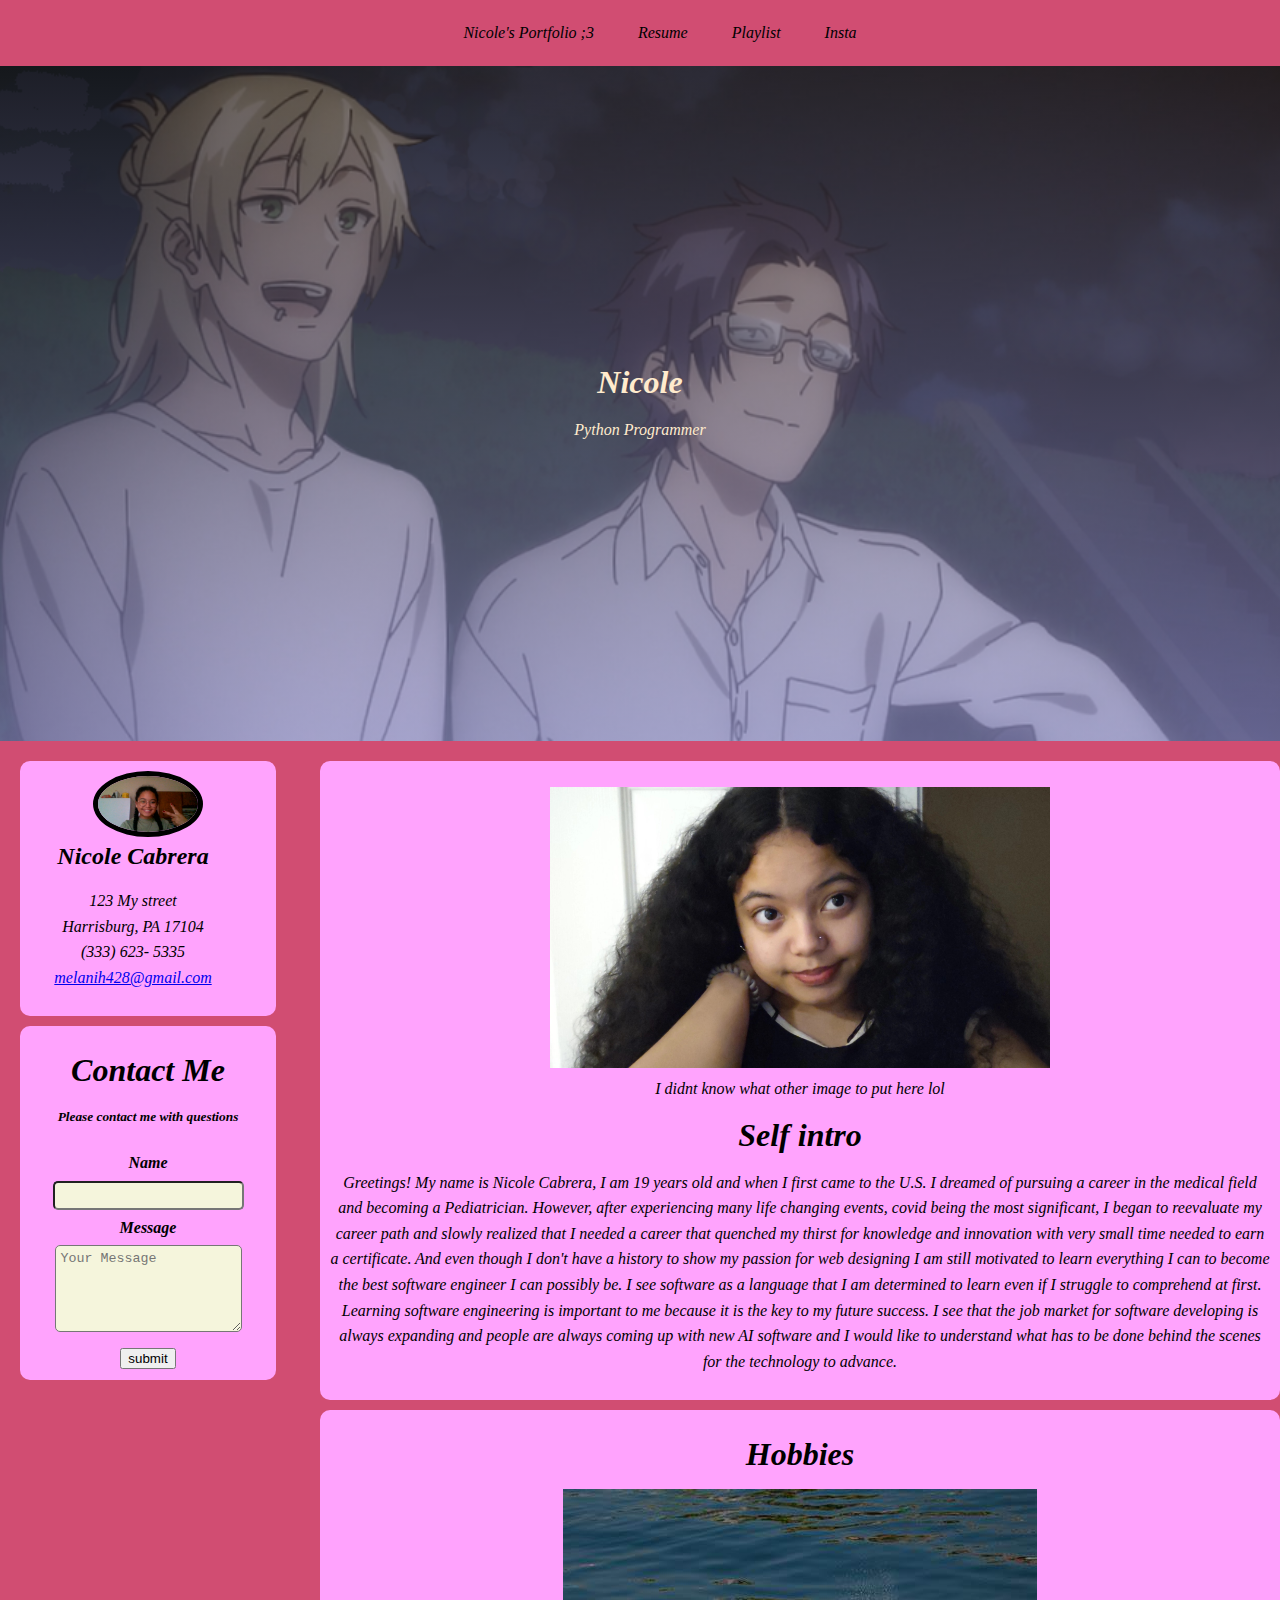
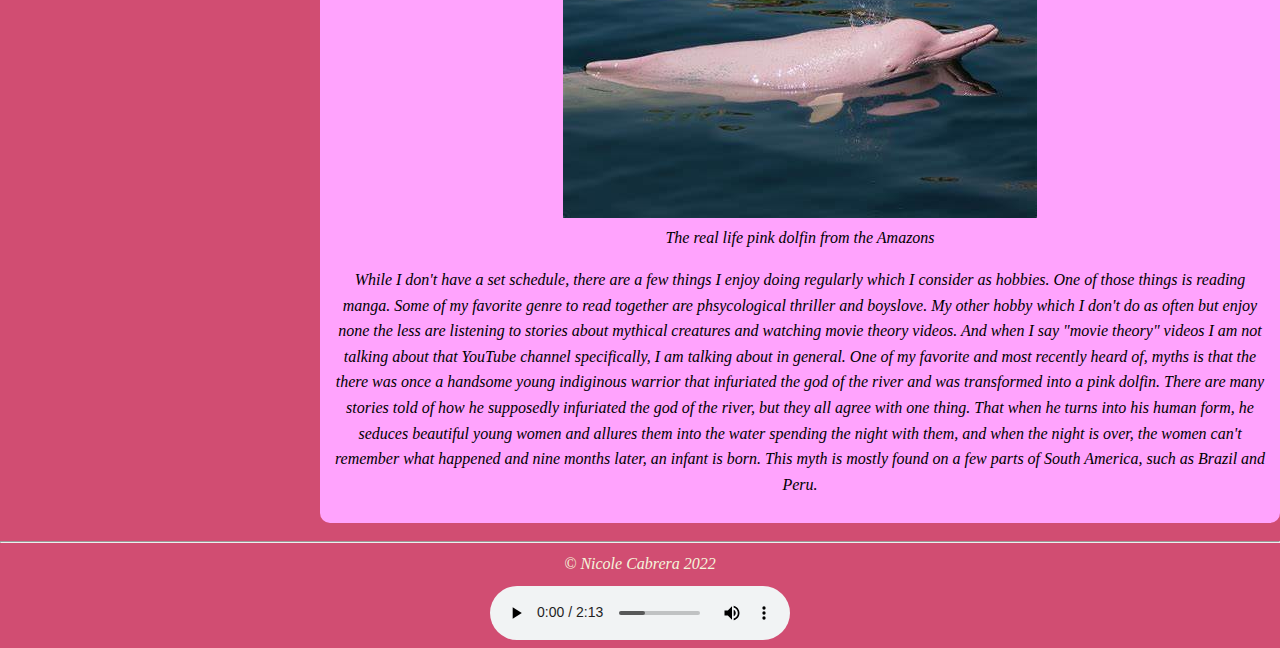
<file: index.html>
<!DOCTYPE html>
<html lang="english">
    <head> 
        <meta charset="UTF-8">
        <meta name="viewport" content="width=device-width, initial-scale=1.0">
        <title> My Portfolio ;3 </title>
        <link rel="stylesheet" href="css/styles.css">
    </head>
    <body> 
    <nav> 
        <ul>
            <li style="color:black"> Nicole's Portfolio ;3</li>
            <li><a href="https://tinyurl.com/mrrbe2kk">Resume</a></li>
            <li><a href="https://www.youtube.com/watch?v=cy_HK2qBOZg">Playlist</a></li>
            <li><a href="https://instagram.com/nicol._27">Insta</a></li>
        </ul>
    </nav>
    <div class="hero-image"> 
        <div class="hero-text">
          <h1> Nicole </h1>
          <p> Python Programmer </p>
        </div>
    </div>
    <main>
        <div id="main">
            <article class="main-articles">
                <figure> 
                    <img src ="images/mee.jpg" width="500px">
                    <figcaption> I didnt know what other image to put here lol</figcaption>
                </figure>
                <h1> Self intro</h1>
                <p>Greetings! My name is Nicole Cabrera, I am 19 years old and when I first came to the U.S. I dreamed of pursuing a career in the medical field and becoming a Pediatrician. However, after experiencing many life changing events, covid being the most significant, I began to reevaluate my career path and slowly realized that I needed a career that quenched my thirst for knowledge and innovation with very small time needed to earn a certificate. And even though I don't have a history to show my passion for web designing I am still motivated to learn everything I can to become the best software engineer I can possibly be. I see software as a language that I am determined to learn even if I struggle to comprehend at first. Learning software engineering is important to me because it is the key to my future success. I see that the job market for software developing is always expanding and people are always coming up with new AI software and I would like to understand what has to be done behind the scenes for the technology to advance.
                </p>
            </article>
            <article class="main-articles">
                <h1> Hobbies</h1>
                <figure> 
                    <img src="images/delfin.jpg">
                    <figcaption> The real life pink dolfin from the Amazons</figcaption>
                </figure>
                <p>While I don't have a set schedule, there are a few things I enjoy doing regularly which I consider as hobbies. One of those things is reading manga. Some of my favorite genre to read together are phsycological thriller and boyslove. 
                My other hobby which I don't do as often but enjoy none the less are listening to stories about mythical creatures and watching movie theory videos. And when I say "movie theory" videos I am not talking about that YouTube channel specifically, I am talking about in general.
                One of my favorite and most recently heard of, myths is that the there was once a handsome young indiginous warrior that infuriated the god of the river and was transformed into a pink dolfin. There are many stories told of how he supposedly infuriated the god of the river, but they all agree with one thing. 
                That when he turns into his human form, he seduces beautiful young women and allures them into the water spending the night with them, and when the night is over, the women can't remember what happened and nine months later, an infant is born. 
                This myth is mostly found on a few parts of South America, such as Brazil and Peru. </p>
            </article>
        </div>
        <div id="side">
            <article class="side-articles" id="profile">
                <img id="profile-image" src="images/me.jpg">
                <div id="profile-details">
                    <h2>Nicole Cabrera</h2>
                    <ul> 
                       <li>123 My street</li>
                       <li>Harrisburg, PA 17104</li>
                       <li>(333) 623- 5335</li>
                       <li><a href="mailto:melanih428@gmail.com">melanih428@gmail.com</a></li>
                    </ul>
                </div>
            </article>
            <article class="side-articles">
                <h1>Contact Me</h1>
                <strong><small>Please contact me with questions</small></strong>
                <br>
                <form action="mailto:melanih428@gmail.com " method="POST">
                    <label for="name"><strong>Name</strong></label>
                    <br>
                    <input type="text" id="name" placehohlder="Your Name">
                    <br>
                    <label for="body"><strong>Message</strong></label>
                    <br>
                    <textarea id="body" placeholder="Your Message" rows="5"></textarea>
                    <button type="submit">submit</button>
                </form>
            </article>
        </div>

    </main>
    <footer>
        <hr>
        <div>
            &copy Nicole Cabrera 2022
        </div>
    </footer>
    <audio controls autoplay>
    <source src="./Audio/Hemlocke Springs  girlfriend (Instrumental).mp3">
    </audio>
    </body>
</html>
</file>
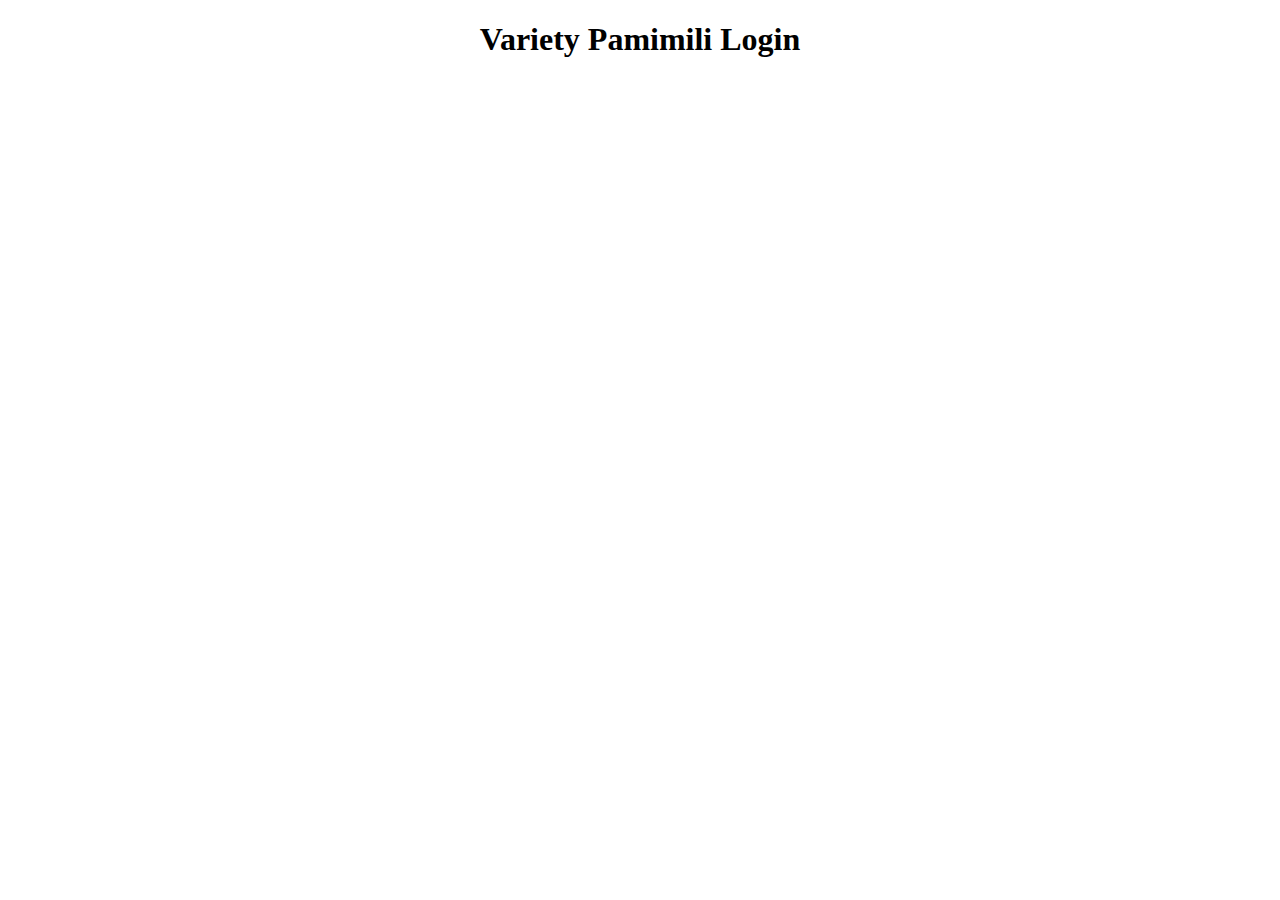
<file: pamimili Login/pamimili.html>
<!DOCTYPE html>
<html lang="en">
<head link ref="shop.css">
    <meta charset="UTF-8">
    <meta http-equiv="X-UA-Compatible" content="IE=edge">
    <meta name="viewport" content="width=device-width, initial-scale=1.0">
    <title>Pamimili Login</title>
</head>
<body>
    <h1 style="text-align:center;">Variety Pamimili Login</h1>
    <form>

    </form> 
</body>

</html>
</file>
<file: css/styles.css>
body,html{
   height: 100%;
   margin: 0px; 
   text-align:center ;
   color:rgb(0, 0, 0);
   font-style:oblique;
   line-height: 160%;
}
body{
    background-color: #D14D72;
}    

nav li{
    display: inline;
    margin: 20px;
}

nav ul{
    background-color: #D14D72;
    margin: 0;
    list-style-type:none;
    width: 100%;
    padding: 20px;
}

nav{
    display: block;
    color: white
}

nav a{
    color:black;
    text-decoration: none; 
}

nav a:hover{
    color:rgb(255, 187, 234);
}

.hero-image{
    background-image:linear-gradient(rgba(0,0,0,0.5),rgba(176, 175, 255, 0.5)),url("../images/pss.png");
    height:75%;
    background-repeat: no-repeat;
    background-size:cover;
    background-position: center;
    position:relative ;
}

.hero-text{
    color:blanchedalmond;
    text-align:center;
    position:absolute;
    top:50%;
    left:50%;
    transform:translate(-50%,-50%)
}

#main{
    width:75%;
    float:right;
    height: 100%;
    padding-left:20px;
    padding-top:20px;
}

#side{
    width:20%;
    float:left;
    height: 100%;
    padding:20px;

}
#profile-image{
    width:100px;
    border-radius:50%;
    border:5px solid;
}
#profile{
    text-align:center;
}
.side-articles ul{
    list-style-type:none;
    padding-left:0px ;
}

#profile h2{
    display:inline;
}
#profile-details{
    margin-right:30px;
    text-align:center;
}
.side-articles, .main-articles{
    padding:10px;
    margin-bottom:10px;
    border-radius:10px;
}
.side-articles{
    background-color:#FFA3FD;
    text-align:center;
}
.main-articles{
    background-color:#FFA3FD;
}

form{
    margin-top:20px;
}
textarea,input{
    background-color:beige ;
    border-radius:5px;
    padding:5px;
    margin:5px;
}
.side-articles h1{
    margin-bottom:20px;
}
footer{
    color: beige;
    bottom:0px;
    width:100%;
    height:5%;
    margin-top:0px;
}
footer div{
    text-align:center ;
}
main{
    overflow:auto;
}
</file>
